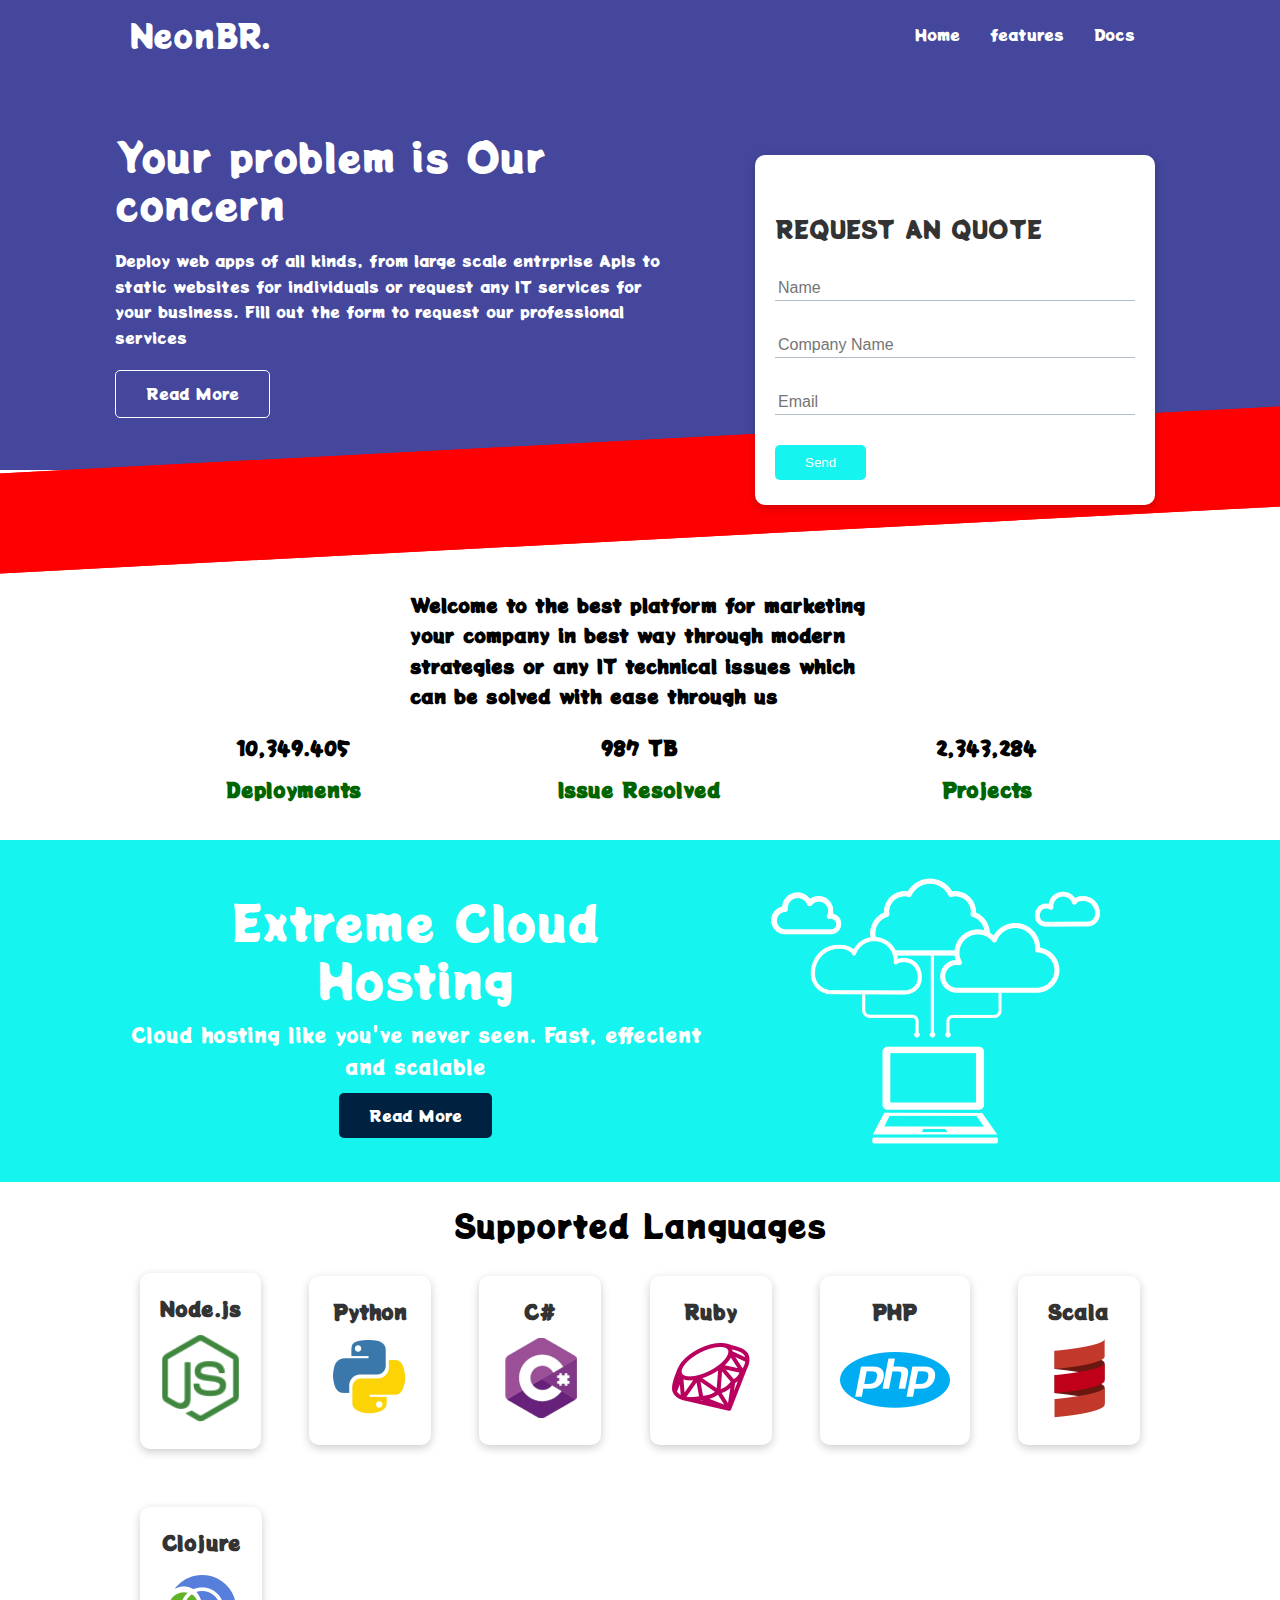
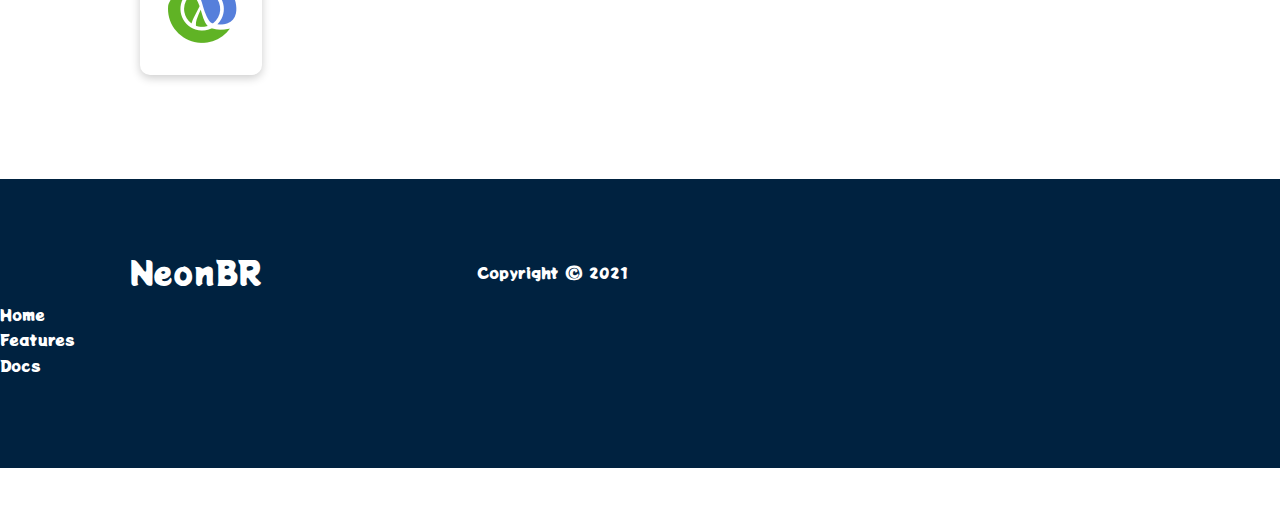
<file: index.html>
<!DOCTYPE html>
<html lang = en>
   <head>
       <meta charset="UTF-8">
       <meta name="viewport" content="Width=device-width,intitial=scale=1.0">
       <link rel="stylesheet" href="https://cdnjs.cloudflare.com/ajax/libs/font-awesome/5.15.2/css/all.min.css" integrity="sha512-HK5fgLBL+xu6dm/Ii3z4xhlSUyZgTT9tuc/hSrtw6uzJOvgRr2a9jyxxT1ely+B+xFAmJKVSTbpM/CuL7qxO8w==" crossorigin="anonymous" />
       <link rel="stylesheet" href="css/style.css">
       <title>NeonBR | Place For Possibilites</title>
   </head> 
   <script data-ad-client="ca-pub-3985293584765770" async src="https://pagead2.googlesyndication.com/pagead/js/adsbygoogle.js"></script>
   <body>
      <div class="navbar">
          <div class="container flex">
              <h1 class="logo">NeonBR.</h1>
              <nav>
                  <ul>
                      <li><a href="index.html">Home</a></li>
                      <li><a href="features.html">features</a></li>
                      <li><a href="docs.html">Docs</a></li>
                  </ul>
              </nav>
         </div>
      </div>

      <section class="showcase">
         <div class="container grid">
            <div class="showcase-text">
                <h1>Your problem is Our concern</h1>
                <p>Deploy web apps of all kinds, from large scale entrprise ApIs to static websites for individuals or request any IT services for your business. Fill out the form to request our professional services</p>
                <a href="features.html" class="btn btn-outline">Read More</a>
            </div>
             
             <div class="showcase-form card">
                <form name="contact" netlify-honeypot="bot-field" method="POST" data-netlify="true">
                    <input type="hidden" name="form-name" value="contact">
                    <p class="hidden">
                        <label>Don’t fill this out if you're human: <input name="bot-field" /></label>
                <h2>REQUEST AN QUOTE</h2> 
                
                    <div class="form-control">
                        <input type="text" name="name"
                        placeholder="Name" required>
                    </div>
                    <div class="form-control">
                        <input type="text" name="company"
                        placeholder="Company Name" required>
                    </div>
                    <div class="form-control">
                        <input type="email" name="email"
                        placeholder="Email" required>
                    </div>
                    <input type="submit" value="Send" class="btn btn-primary">
                </form>
             </div>
         </div>
      </section>

      <section class="stats">
          <div class="container">
              <h3 class="stats-heading text-center my-1">
                  Welcome to the best platform for marketing your company in best way through modern strategies or any IT technical issues which can be solved with ease through us  
              </h3>

              <div class="grid grid-3 text-centre my-4">
                  <div>
                      <i class="fas fa-server fa-3x"></i>
                      <h3>10,349.405</h3>
                      <p class="text-secondary">Deployments</p>
                  </div>
                  <div>
                    <i class="fas fa-upload fa-3x"></i>
                    <h3>987 TB</h3>
                    <p class="text-secondary">Issue Resolved</p>
                </div>
                <div>
                    <i class="fas fa-project-diagram  fa-3x"></i>
                    <h3>2,343,284</h3>
                    <p class="text-secondary">Projects</p>
                </div>

       
                    
                </div>
            </div>
      </section>

      <section class="cloud bg-primary my-2 py-2">
          <div class="container grid">
              <div class="text-centre">
                  <h2 class="lg">Extreme Cloud Hosting</h2>
                  <p class="lead my-1">Cloud hosting like you've never seen. Fast, effecient and scalable</p>
                 <a href="Features.html" class="btn btn-dark">Read More</a>
                </div>
                <img src="css/cloud.png" alt="">
          </div>
      </section> 
      </section>

      <section class="languages">
          <h2 class="md text-centre my-2">
              Supported Languages
          </h2>
          <div class="container flex">
              <div class="card">
                  <h4>Node.js</h4>
                  <img src="css/node.png" alt="">
              </div>
              <div class="card">
                <h4>Python</h4>
                <img src="css/python.png" alt="">
              </div>
              <div class="card">
                <h4>C#</h4>
                <img src="css/csharp.png" alt="">
              </div>
              <div class="card">
                <h4>Ruby</h4>
                <img src="css/ruby.png" alt="">
              </div>
              <div class="card">
                <h4>PHP</h4>
                <img src="css/php.png" alt="">
              </div>
              <div class="card">
                <h4>Scala</h4>
                <img src="css/scala.png" alt="">
              </div>
              <div class="card">
                <h4>Clojure</h4>
                <img src="css/clojure.png" alt="">
              </div>
          </div>
      </section>

      <!--Footer-->

      <footer class="footer bg-dark py-5">
       <div class="container grid grid-3">
           <h1>NeonBR
           </h1>
           <p>Copyright &copy; 2021</p>
       </div>
       <nav>
           <ul>
               <li><a href="index.html">Home</a></li>
               <li><a href="features.html">Features</a></li>
               <li><a href="docs.html">Docs</a></li>
           </ul>
       </nav>
        
       <div class="social">
           <a href="#"><i class="fab fa-github fa-2x"></i></a>
           <a href="#"><i class="fab fa-facebook fa-2x"></i></a>
           <a href="#"><i class="fab fa-instagram fa-2x"></i></a>
           <a href="#"><i class="fab fa-twitter fa-2x"></i></a>
       </div>
      </footer>
   </body>
</html>
</file>
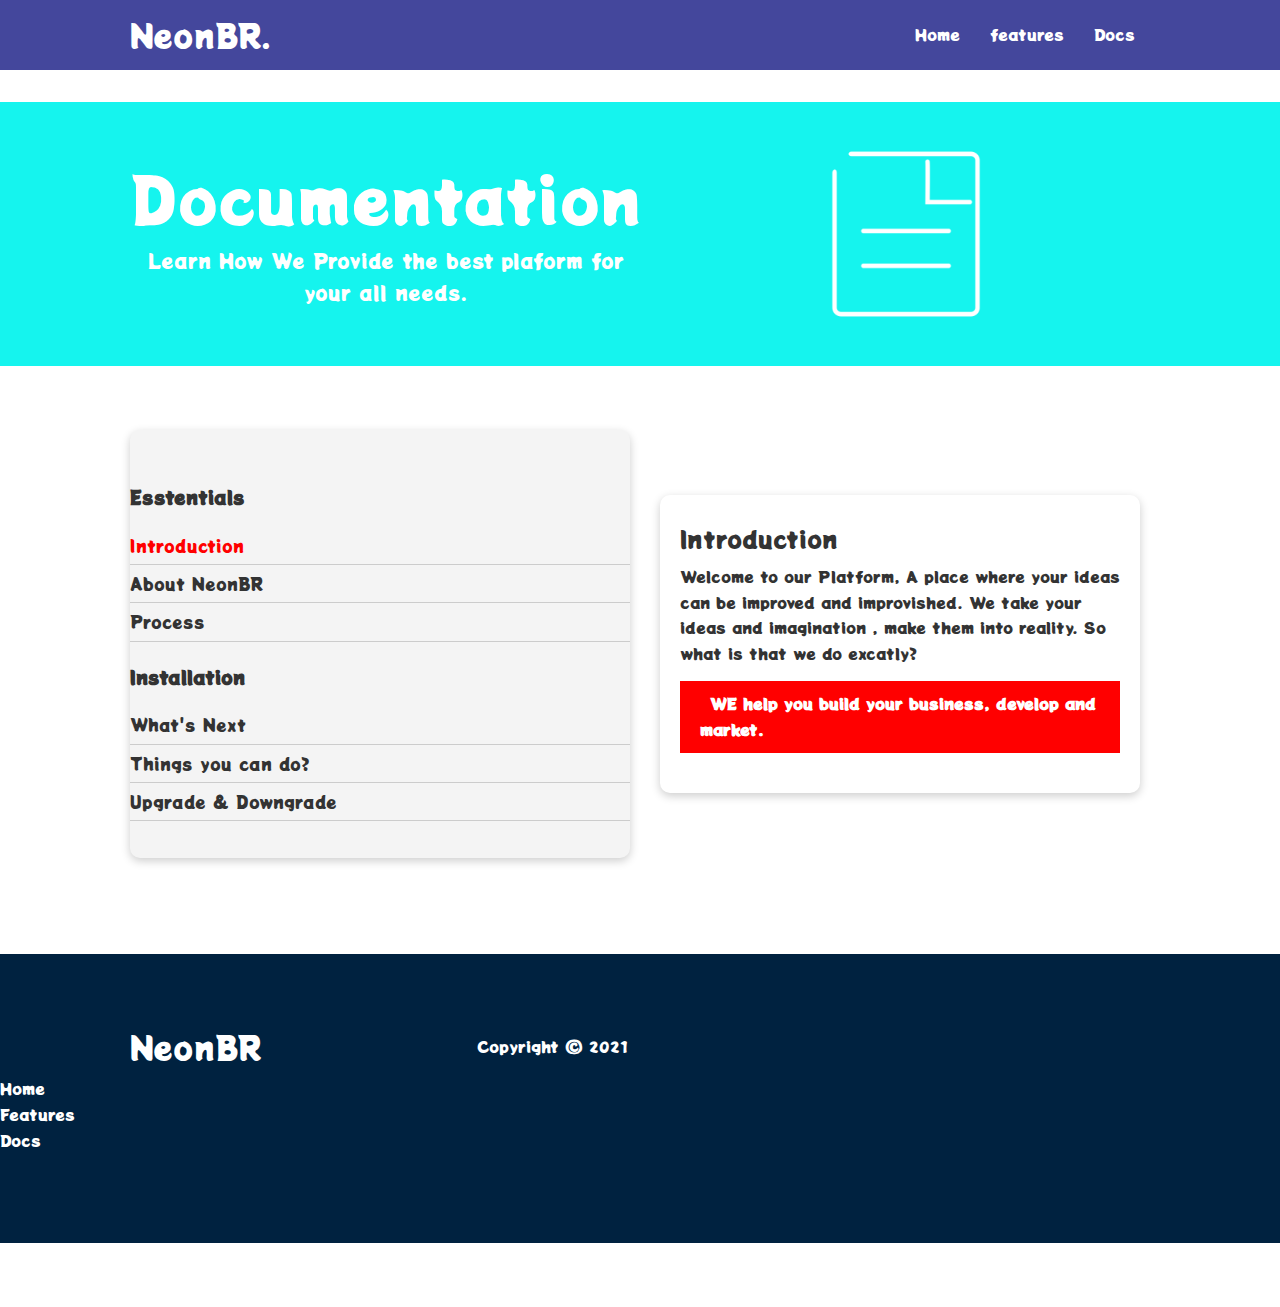
<file: docs.html>
<!DOCTYPE html>
<html lang = en>
   <head>
       <meta charset="UTF-8">
       <meta name="viewport" content="Width=device-width,intitial=scale=1.0">
       <link rel="stylesheet" href="https://cdnjs.cloudflare.com/ajax/libs/font-awesome/5.15.2/css/all.min.css" integrity="sha512-HK5fgLBL+xu6dm/Ii3z4xhlSUyZgTT9tuc/hSrtw6uzJOvgRr2a9jyxxT1ely+B+xFAmJKVSTbpM/CuL7qxO8w==" crossorigin="anonymous" />
       <link rel="stylesheet" href="css/style.css">
       <title>NeonBR.| About US</title>
   </head> 
   <body>
      <div class="navbar">
          <div class="container flex">
              <h1 class="logo">NeonBR.</h1>
              <nav>
                  <ul>
                      <li><a href="index.html">Home</a></li>
                      <li><a href="features.html">features</a></li>
                      <li><a href="docs.html">Docs</a></li>
                  </ul>
              </nav>
         </div>
      </div>

      <!--head-->
      <section class="docs-head bg-primary py-3">
        <div class= "container grid">
            <div>
                <h1 class="xl">Documentation</h1>
                    <p class="lead">
                        Learn How We Provide the best plaform for your all needs.
                    </p>
            </div>
            <img src="css/docs.png" alt="">
        </div>  
      </section>

      <!--sub head-->
        <section class="docs-main my-4">
            <div class="container grid">
                <div class="card bg-light py-3">
                    <h3 class="my-2">Esstentials</h3>
                    <nav>
                        <ul>

                            <li><a class="text-primary" href="#">Introduction</a></li>
                            <li><a href="#">About NeonBR</a></li>
                            <li><a href="#">Process</a></li>
                        </ul>
                    </nav>

                    <h3 class="my-2">Installation</h3>
                    <nav>
                        <ul>
                            <li><a href="#">What's Next</a></li>
                            <li><a href="#">Things you can do?</a></li>
                            <li><a href="#">Upgrade & Downgrade</a></li>
                        </ul>
                    </nav>
                </div>
                <div class="card">
                    <h2>Introduction</h2>
                    <p>Welcome to our Platform, A place where your ideas can be improved and improvished. We take your ideas and imagination , make them into reality. So what is that we do excatly?</p>
                    <div class="alert alert-success">
                        <i class="fas fa-info"></i> WE help you build your business, develop and market.
                    </div>
                    <h3></h3>
                </div>
            </div>
        </section>
      <!--footer-->
      <footer class="footer bg-dark py-5">
       <div class="container grid grid-3">
           <h1>NeonBR
           </h1>
           <p>Copyright &copy; 2021</p>
       </div>
       <nav>
           <ul>
               <li><a href="index.html">Home</a></li>
               <li><a href="features.html">Features</a></li>
               <li><a href="docs.html">Docs</a></li>
           </ul>
       </nav>
        
       <div class="social">
           <a href="#"><i class="fab fa-github fa-2x"></i></a>
           <a href="#"><i class="fab fa-facebook fa-2x"></i></a>
           <a href="#"><i class="fab fa-instagram fa-2x"></i></a>
           <a href="#"><i class="fab fa-twitter fa-2x"></i></a>
       </div>
      </footer>
   </body>
</html>
</file>
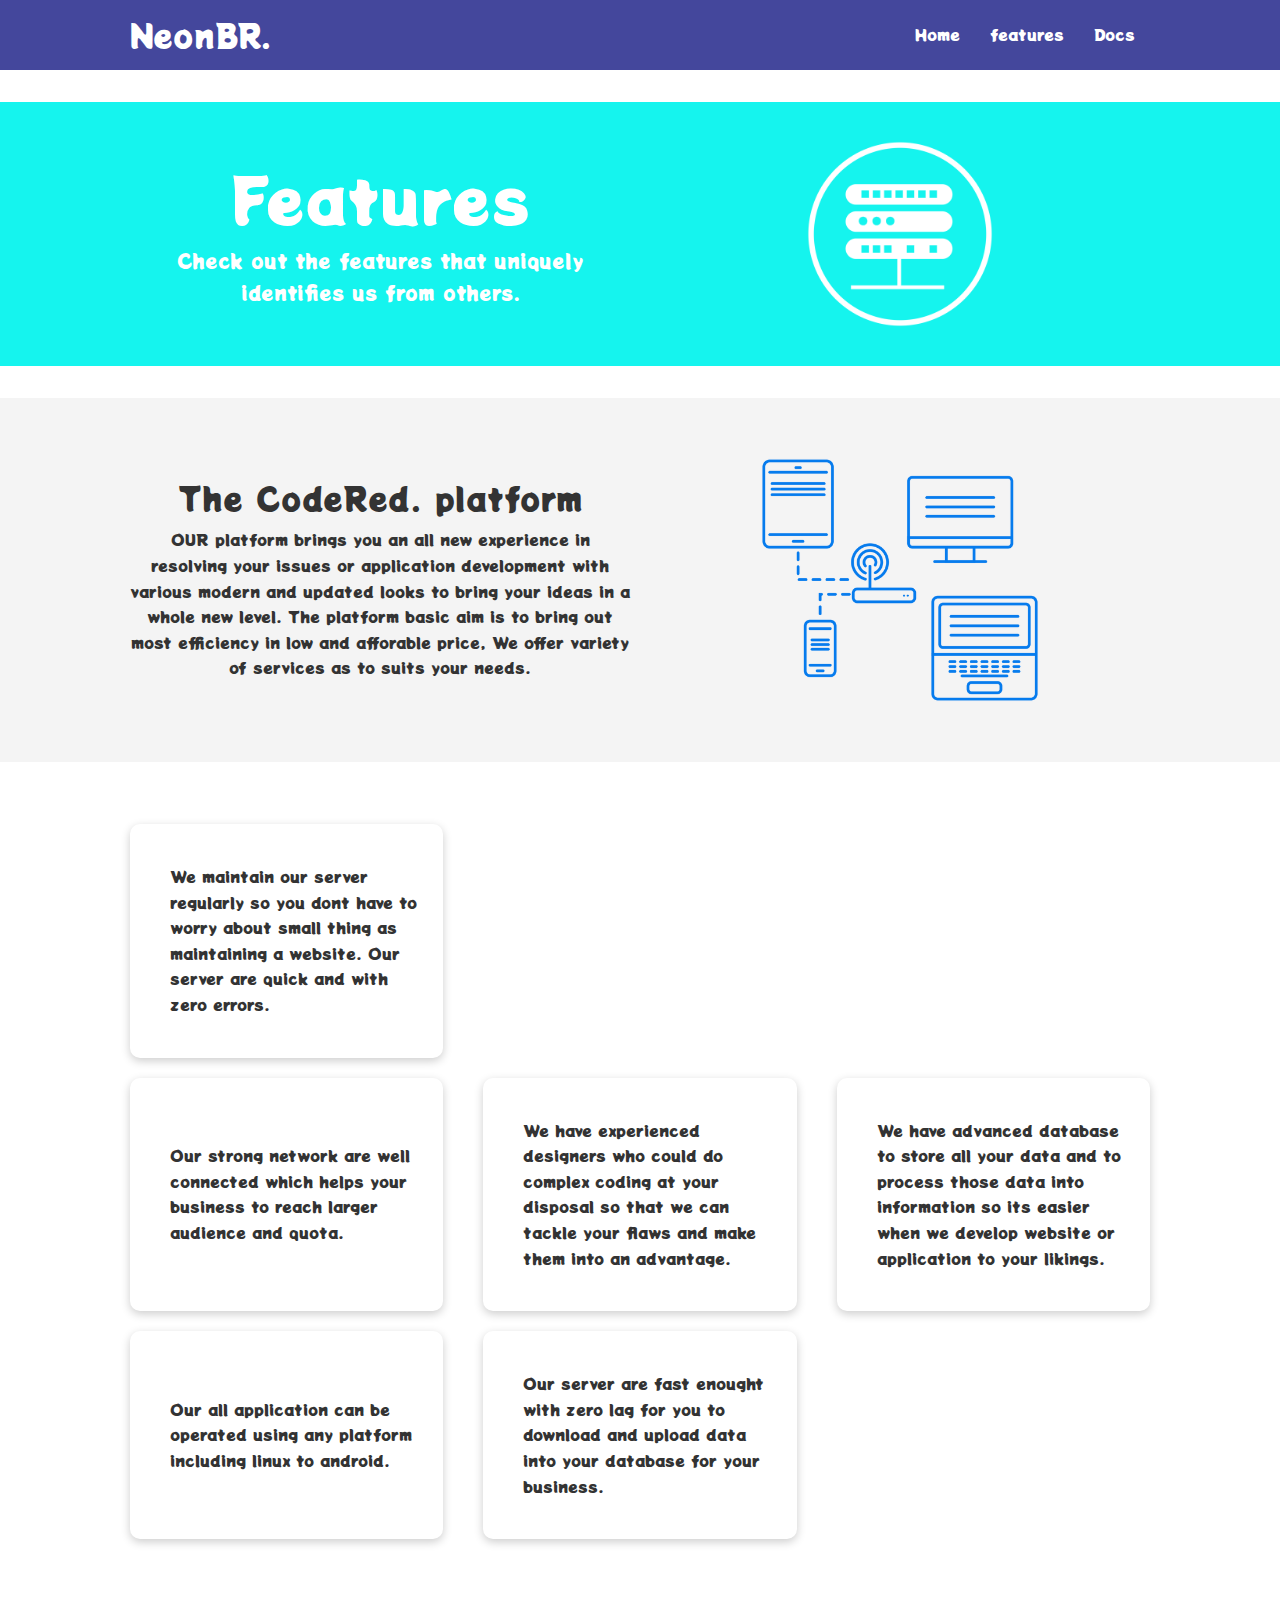
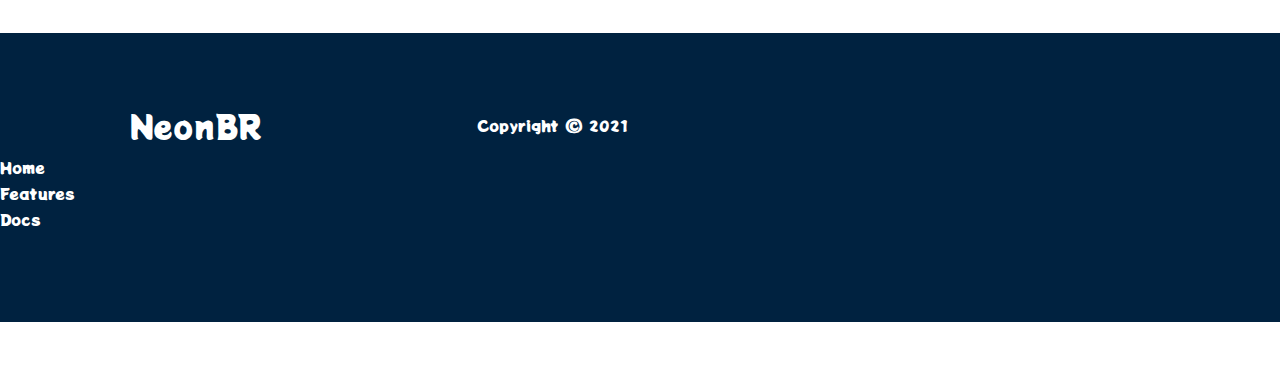
<file: features.html>
<!DOCTYPE html>
<html lang = en>
   <head>
       <meta charset="UTF-8">
       <meta name="viewport" content="Width=device-width,intitial=scale=1.0">
       <link rel="stylesheet" href="https://cdnjs.cloudflare.com/ajax/libs/font-awesome/5.15.2/css/all.min.css" integrity="sha512-HK5fgLBL+xu6dm/Ii3z4xhlSUyZgTT9tuc/hSrtw6uzJOvgRr2a9jyxxT1ely+B+xFAmJKVSTbpM/CuL7qxO8w==" crossorigin="anonymous" />
       <link rel="stylesheet" href="css/style.css">
       <title>NeonBR | Features</title>
   </head> 
   <body>
      <div class="navbar">
          <div class="container flex">
              <h1 class="logo">NeonBR.</h1>
              <nav>
                  <ul>
                      <li><a href="index.html">Home</a></li>
                      <li><a href="features.html">features</a></li>
                      <li><a href="docs.html">Docs</a></li>
                  </ul>
              </nav>
         </div>
      </div>

      <!--head-->
      <section class="features-head bg-primary py-3">
        <div class= "container grid">
            <div>
                <h1 class="xl">Features</h1>
                    <p class="lead">
                        Check out the features that uniquely identifies us from others.
                    </p>
            </div>
            <img src="css/server.png" alt="">
        </div>  
      </section>

      <!--sub head-->

      <section class="features-sub-head bg-light py-3">
          <div class="container grid">
              <div>
            <h1 class="md">The CodeRed. platform</h1>
            <p>
                OUR platform brings you an all new experience in resolving your issues or application development with various modern and updated looks to bring your ideas in a whole new level.
                The platform basic aim is to bring out most efficiency in low and afforable price, We offer variety of services as to suits your needs. 
            </p>   
          </div>
          <img src="css/server2.png" alt="">
          </div>
      </section>

      <section class="features-main my-2">
          <div class="container grid grid-3">
              <div class="card flex">
                  <i class="fas fa-server fa-3x"></i>
                  <p>We maintain our server regularly so you dont have to worry about small thing as maintaining a website. Our server are quick and with zero errors.</p>
              </div>
            
              <div class="card flex">
                <i class="fas fa-network-wired fa-3x"></i>
                <p>
                    Our strong network are well connected which helps your business to reach larger audience and quota.
                </p>
            </div>

              <div class="card flex">
                <i class="fas fa-laptop-code fa-3x"></i>
                <p>
                   We have experienced designers who could do complex coding at your disposal so that we can tackle your flaws and make them into an advantage.
                </p>
            </div>
            <div class="card flex">
                <i class="fas fa-database fa-3x"></i>
                <p>
                    We have advanced database to store all your data and to process those data into information so its easier when we develop website or application to your likings.
                </p>
            </div>
            <div class="card flex">
                <i class="fas fa-power-off fa-3x"></i>
                <p>
                    Our all application can be operated using any platform including linux to android.
                </p>
            </div>
            <div class="card flex">
                <i class="fas fa-upload fa-3x"></i>
                <p>
                    Our server are fast enought with zero lag for you to download and upload data into your database for your business.
                </p>
            </div>
          </div>
      </section>

       
      <!--footer-->
      <footer class="footer bg-dark py-5">
       <div class="container grid grid-3">
           <h1>NeonBR
           </h1>
           <p>Copyright &copy; 2021</p>
       </div>
       <nav>
           <ul>
               <li><a href="index.html">Home</a></li>
               <li><a href="features.html">Features</a></li>
               <li><a href="docs.html">Docs</a></li>
           </ul>
       </nav>
        
       <div class="social">
           <a href="#"><i class="fab fa-github fa-2x"></i></a>
           <a href="#"><i class="fab fa-facebook fa-2x"></i></a>
           <a href="#"><i class="fab fa-instagram fa-2x"></i></a>
           <a href="#"><i class="fab fa-twitter fa-2x"></i></a>
       </div>
      </footer>
   </body>
</html>
</file>
<file: css/style.css>
@import url('https://fonts.googleapis.com/css2?family=Potta+One&display=swap');

*{
   box-sizing: border-box;
   padding: 0;
   margin: 0;
}

body {
  font-family: 'Potta One', sans-serif;
  color: #000000;
  line-height: 1.6;

}

ul {
  list-style-type: none;

}

a{
  text-decoration: none;
  color:#333;

}

h1,
h2 {
  font-weight: 300;
  line-height: 1.2;
  margin: 10px 0;
  
}

p {
  margin: 10px 0;

}

img {
  width: 100%;
}

.hidden {
  visibility: hidden;
  height: 0;
}
/* navbar */
.navbar{
   background-color: #44479c;
   color: #fff;
   height:70px;
}

.navbar ul {
  display: flex;
}

.navbar a {
  color: #fff;
  padding: 10px;
  margin: 0 5px;
}

.navbar a:hover {
  border-bottom: 2PX #fff solid;
}

.showcase {
  height: 400px;
  background-color:#44479c ;
  color: #fff;
  position: relative;
}

.showcase h1{
  font-size: 40px ;
}

.showcase p{
  margin: 20px 0;
}

.showcase .grid {
  overflow: visible;
  grid-template-columns: 55% 45%;
  gap: 30px;
}

.showcase-text {
  animation: slideInFromLeft 1s ease-in;
}

.showcase-form {
  position: relative;
  top: 60px;
  height: 350px;
  width: 400px;
  padding: 40px;
  z-index: 100;
  justify-self: flex-end;
  animation: slideInFromRight 1s ease-in;
}

.showcase-form .form-control {
  margin: 30px 0;
}

.showcase-form input[type= 'text'],
.showcase-form input[type='email'] {
  border: 0;
  border-bottom: 1px solid #b4becb;
  width: 100%;
  padding: 3px;
  font-size: 16px;
}

.showcase-form input:focus {
  outline: none;
}

.showcase::before,
.showcase::after {
  content: '';
  position: absolute;
  height: 100px;
  bottom: -70px;
  right: 0;
  left: 0;
  background-color: red;
  transform: skewY(-3deg);
  -webkit-transform: skewY(-3deg);
  -moz-transform: skewY(-3deg);
  -ms-transform: skewY(-3deg);
}

.stats {
padding-top: 100px;
animation: slideInFromBottom 1s ease-in;
}

.stats-heading {
  font-size: 19px;
  max-width: 500px;
  padding: 20px;
  margin: auto;
  
}

.stats .grid h3 {
  font-size: 20px;
}

.stats .grid p {
  font-size: 20px;
  font-weight: bold  ;
}

/* ulititiesz*/
.container {
  max-width: 1100px;
  margin: 0 auto;
  overflow: auto;
  padding: 0 40px;
}

.card {
  background-color: #fff;
  color: #333;
  border-radius: 10px;
  box-shadow: 0 3px 10px rgba(0, 0, 0, 0.2);
  padding: 20px;
  margin: 10px;
}

.btn {
  display: inline-block;
  padding: 10px 30px;
  cursor: pointer;
  background-color: red;
  color: #fff;
  border: none;
  border-radius: 5px;
}

.btn-outline {
  background-color: transparent;
  border: 1px #fff solid;
}

.btn:hover {
  transform: scale(0.98);
}

/* background colour button */
.bg-primary,
.btn-primary {
  background-color: #15f4ee;
  color: #fff;
}

.bg-secondary,
.btn-secondary {
  background-color: red;
  color: #fff;
}

.bg-dark,
.btn-dark {
  background-color: #002240;
  color: #fff;
} 

.bg-primary a ,
.btn-primary a,
.bg-secondary a,
.btn-secondary a,
.bg-dark a,
.btn-dark a {
  color: #fff;

}

.bg-light,
.btn-light {
  background-color: #f4f4f4;
  color: #333;
}
/* text colors */

 
.text-primary {
  color: red;
  
}


.text-secondary {
  color: darkgreen;
  
}


.text-dark {
  color: #002240;
  
} 

.text-light {
 color: #f4f4f4;
  
}
/* text size */
.lead {
  font-size: 20px;
}

.sm {
  font-size: 1rem;
}

.md {
  font-size: 2rem;
}

.lg {
  font-size: 3rem;
}

.xl {
  font-size: 4rem;
}

.text-centre {
  text-align: center;
  
}

/* alert */
.alert {
  background-color: red;
  color: #f4f4f4;
  padding: 10px 20px;
  font-weight: bold;
  margin: 15px 0;
 }

 .alert i {
   margin-right: 10px; 
 }

 .alert-success {
   background-color: red;
   color: white;
 }



.flex {
  display: flex;
  justify-content: space-between;
  align-items: center;
  height: 100%;
}

.grid {
  display: grid;
  grid-template-columns: repeat(2, 1fr);
  gap: 20px;
  justify-content: center;
  align-items: center;
  height: 100%;
}

.grid-3 {
  grid-template-columns: repeat(3, 1fr);  
}

/*margin */
 .py-1 {
   margin: 1rem 0;
 }

 .py-2 {
  margin: 1.5rem 0;
}

.py-3 {
  margin: 2rem 0;
}

.py-4 {
  margin: 3rem 0;
}

.py-5 {
  margin: 4rem 0;
}

.m-1 {
  margin: 5 rem ;
}

.m-2 {
 margin: 1.5rem ;
}

.m-3 {
 margin: 2rem ;
}

.m-4 {
 margin: 3rem ;
}

.m-5 {
 margin: 4rem ;
}

/* padding */

.py-1 {
  padding: 1rem 0;
}

.py-2 {
 padding: 1.5rem 0;
}

.py-3 {
 padding: 2rem 0;
}

.py-4 {
 padding: 3rem 0;
}

.py-5 {
 padding: 4rem 0;
}

.p-1 {
 padding: 5 rem ;
}

.p-2 {
padding: 1.5rem ;
}

.p-3 {
padding: 2rem ;
}

.p-4 {
padding: 3rem ;
}

.p-5 {
padding: 4rem ;
}

/* cloud */
.cloud .grid {
  grid-template-columns: 4fr 3fr;
}

/*languages */

.languages .flex {
  flex-wrap: wrap;
}

.languages .card {
  text-align: center;
  margin: 18px 10px 40px;
  transition: transform 0.2s ease-in;
}

.languages .card h4 {
  font-size: 20px;
  margin-bottom: 10px;

}

.languages .card:hover {
  transform: translateY(-15px);
}

/*features */
.features-head img, .docs-head img {
  width: 200px;
  justify-self: flex-end;

}

.features-sub-head img {
  width: 300px;
  justify-self: flex-end;
}

.features-main .card > i {
  margin-right: 20px;

}

.features-main .grid {
  padding: 30px;
}

.features-main .grid > *:first-child{
  grid-column: 1/ span 3;
}

.features-main .grid > *:nth-child(2) {
  grid-column: 1/ span 2;
}

/*docs*/
.docs-main h3{
  margin: 20px 0;
}

.dics-main .grid {
grid-template-columns: 1fr 2fr;
align-items: flex-start;
}

.docs-main nav li {
  font-size: 17px;
  padding-bottom: 5px;
  margin-bottom: 5px;
  border-bottom: 1px #ccc solid;
}

/* footer */
.footer .social a {
  margin: 0 10px;
}

/* Animations */
@keyframes slideInFromLeft {
  0% {
        transform: translateX(-100%);
  }

  100% {
    transform: translateX(0);
  }
}

@keyframes slideInFromRight {
  0% {
        transform: translateX(100%);
  }

  100% {
    transform: translateX(0);
  }
}

@keyframes slideInFromTop {
  0% {
        transform: translateY(-100%);
  }

  100% {
    transform: translateX(0);
  }
}

@keyframes slideInFromBottom {
  0% {
        transform: translateY(100%);
  }

  100% {
    transform: translateX(0);
  }
}

/* tablet */
@media(max-width: 768px) {
  .grid,
  .showcase .grid,
  .stats .grid,
  .cli .grid,
  .cloud .grid,
  .features-main .grid,
  .docs-main .grid {
    grid-template-columns: 1fr;
    grid-template-rows: 1fr;
  }

  .showcase {
    height: auto;

  }

  .showcase-text {
    text-align: center;
    margin-top: 40px;
  }

  .showcase-form {
    justify-self: center;
    margin: auto;
  }
}

.features-head,
.features-sub-head,
.docs-head {
  text-align: center;
}

.features-head img,
.features-sub-head img,
.docs-head img {
  justify-self: center;
}

.features-main .grid > *:first-child,
.features-main .grid > *:nth-child(2) {
  grid-column: 1;
}

/*mobile*/
@media(max-width: 500px) {
  .navbar {
    height: 110px;
  }

  .navbar .flex {
    flex-direction: column;
  }

  .navbar ul {
    padding: 10px;
    background-color: rgba(0, 0, 0, 0.1;
  }
}
</file>
